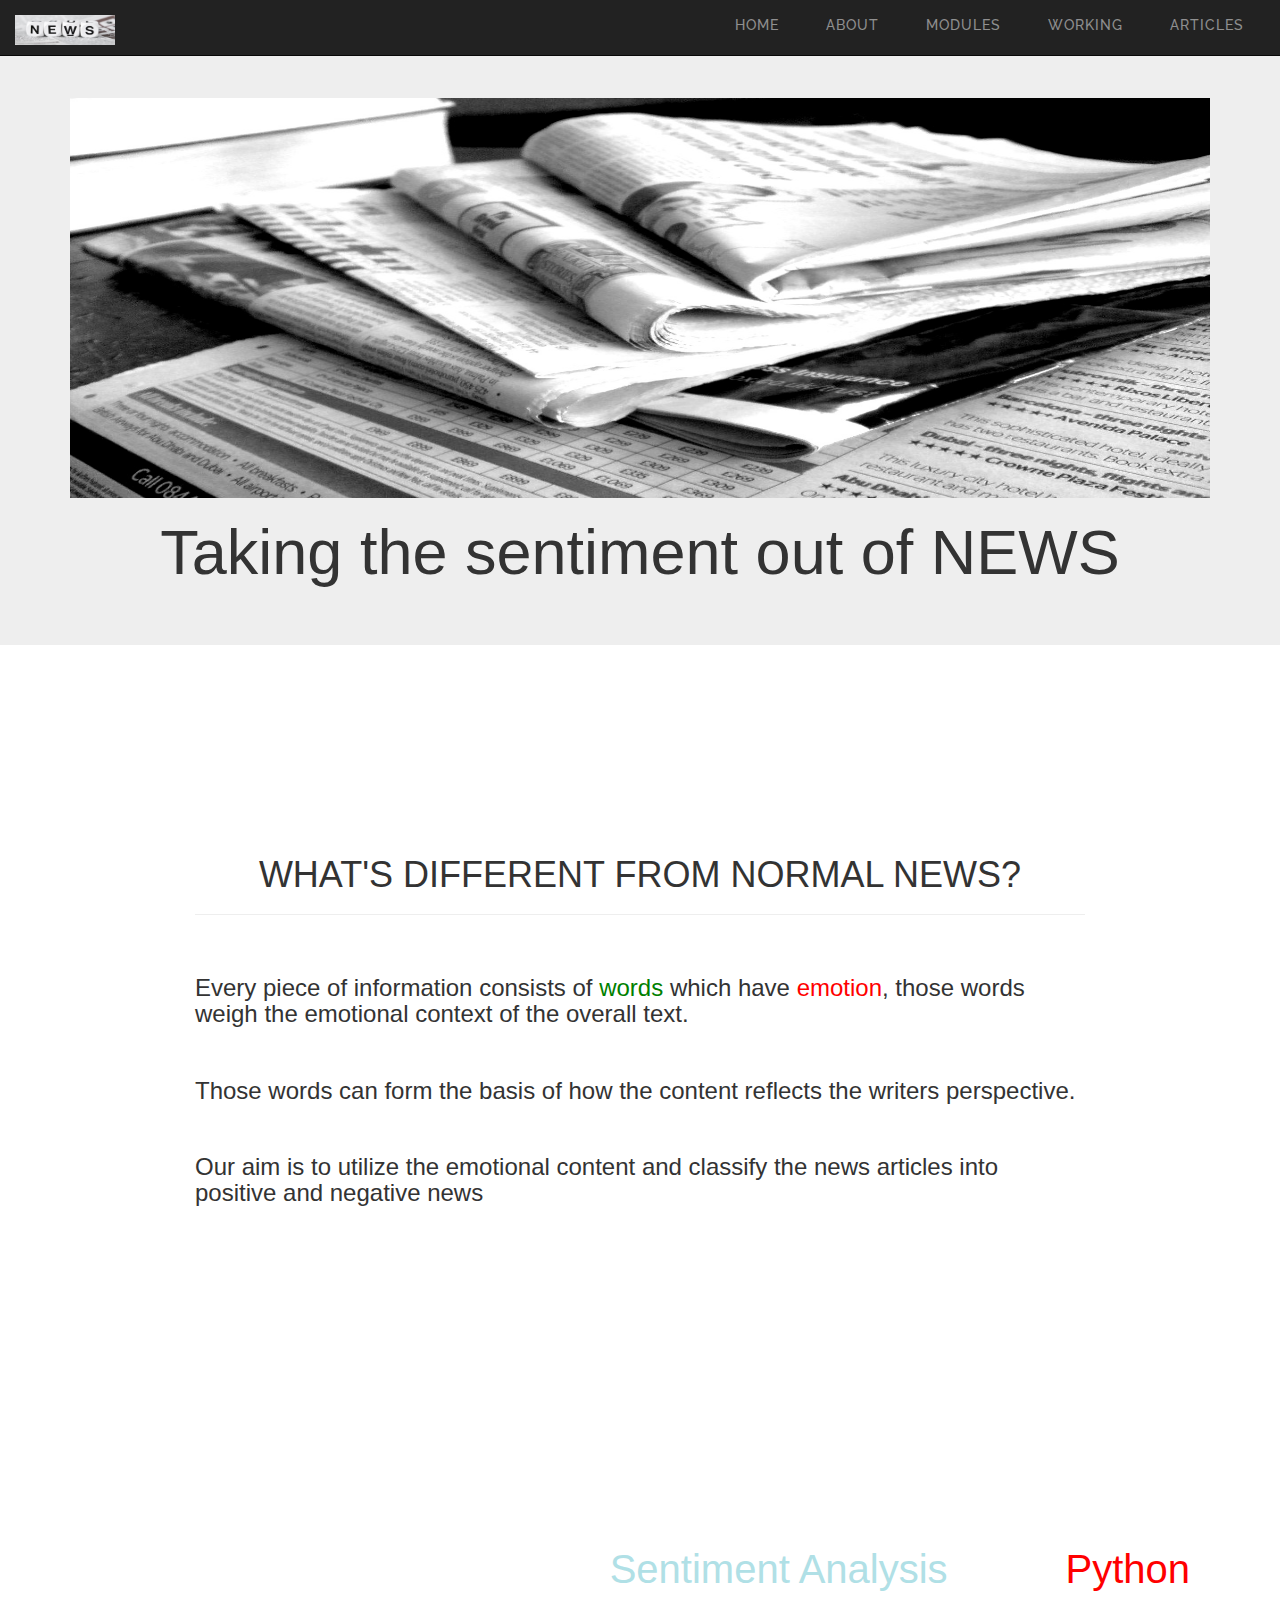
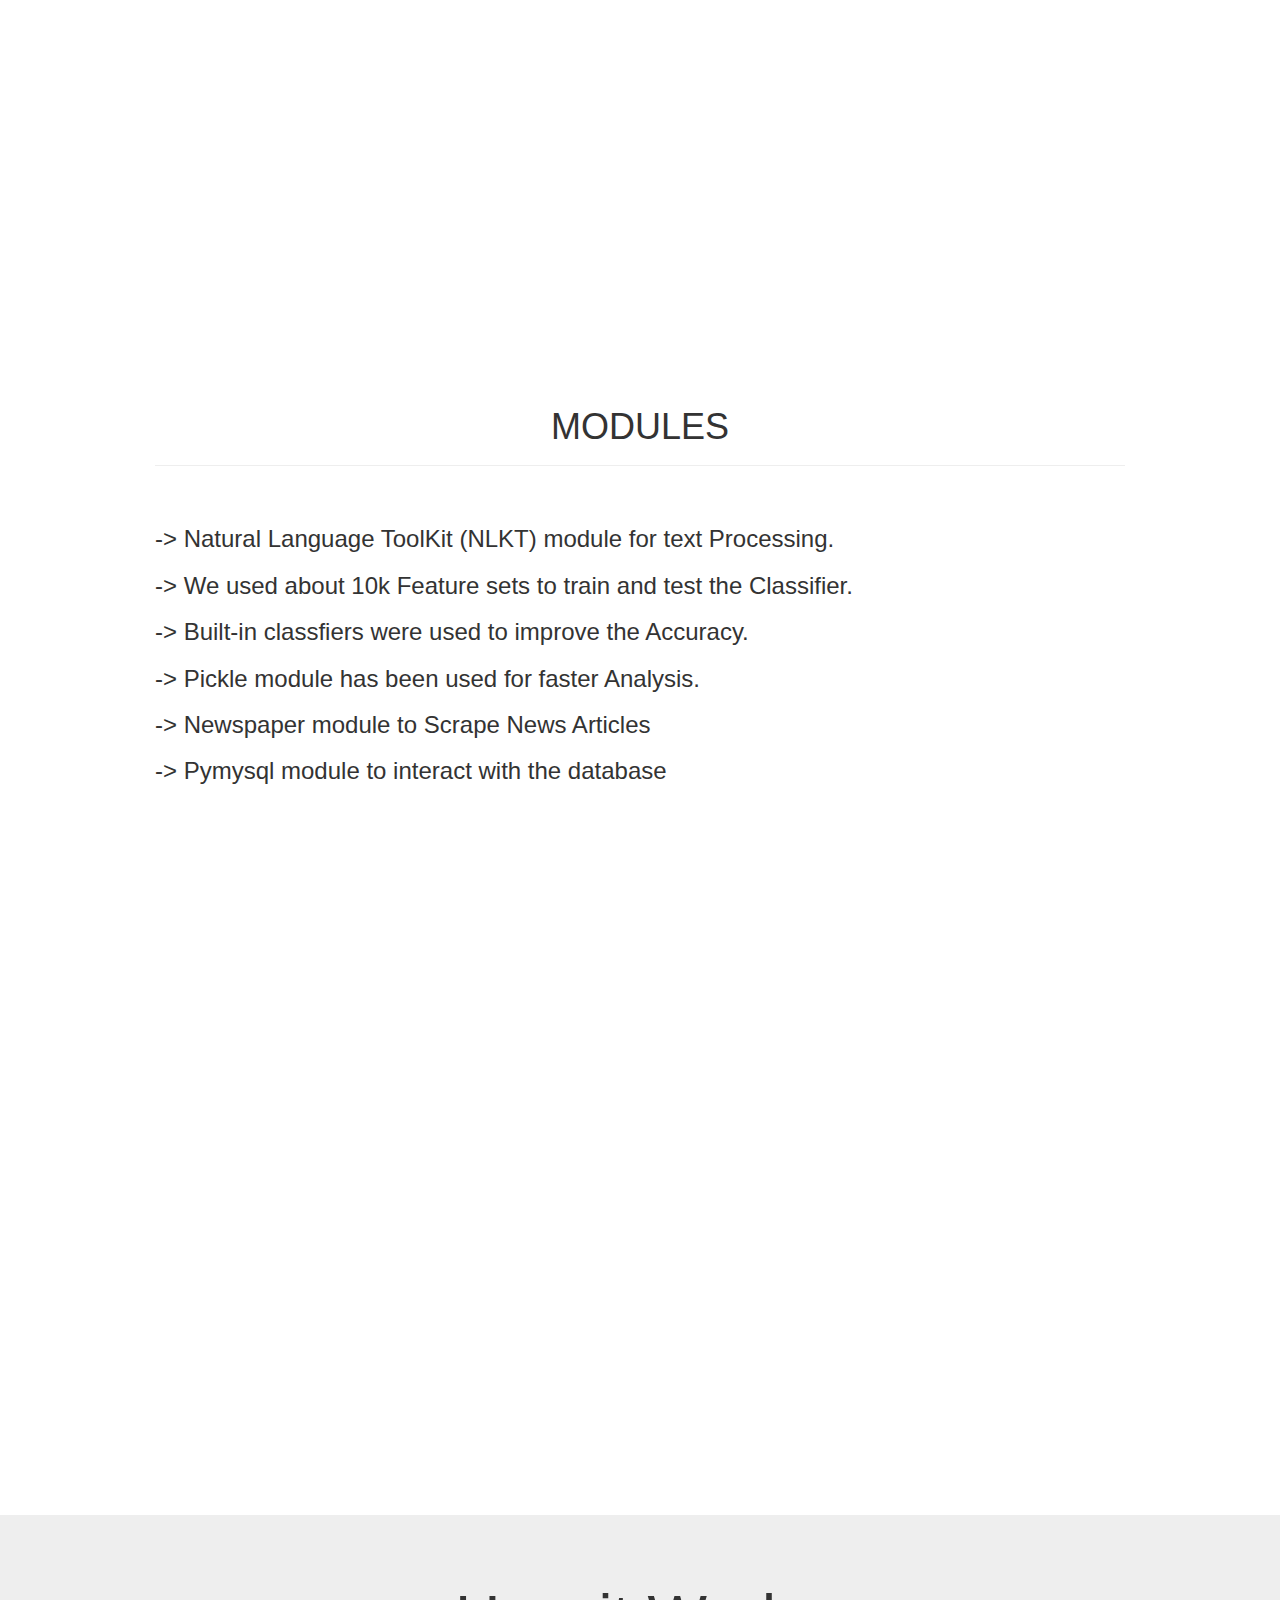
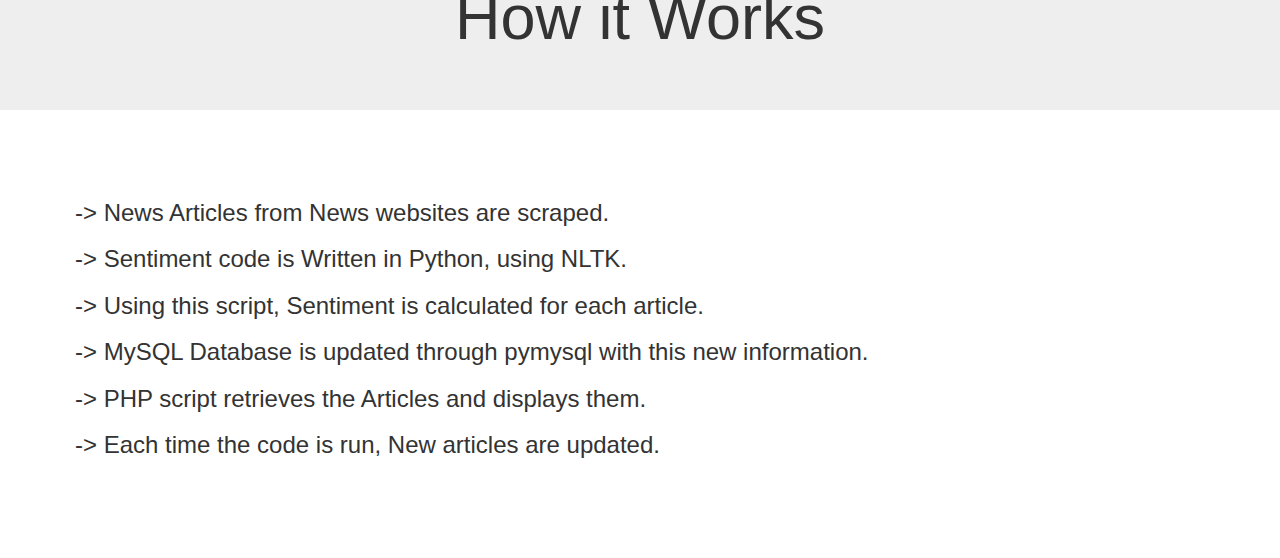
<file: ui/index.html>
<!DOCTYPE html>
<html>
<head>
	<title>NEWS</title>
	<link rel="stylesheet" href="css/style.css">
	
	<link rel="stylesheet" href="css/stylescroll.css">
	<link rel="stylesheet" type="text/css" href="mystyle.css">
	<meta charset="utf-8">
    <meta name="viewport" content="width=device-width, initial-scale=1">
    <link rel="stylesheet" href="https://maxcdn.bootstrapcdn.com/bootstrap/3.3.7/css/bootstrap.min.css">
    <script src="https://ajax.googleapis.com/ajax/libs/jquery/3.3.1/jquery.min.js"></script>
    <script src="https://maxcdn.bootstrapcdn.com/bootstrap/3.3.7/js/bootstrap.min.js"></script>
</head>
<body>

 <nav class="navbar navbar-inverse navbar-fixed-top">
  <div class="container-fluid">
    <div class="navbar-header">
      <button type="button" class="navbar-toggle" data-toggle="collapse" data-target="#myNavbar">
        <span class="icon-bar"></span>
        <span class="icon-bar"></span>
        <span class="icon-bar"></span>
      </button>
      <a class="navbar-brand" href="#"><img src="logo.jpg" height="30px" width="100px"></a>
    </div>
    <div class="collapse navbar-collapse" id="myNavbar">
     <ul class="snip1275" style="text-align: right; padding-top: 5px;">
  <li><a href="#newspaperimg">Home</a></li>
  <li><a href="#about">ABOUT</a></li>
  <li><a href="#mod">MODULES</a></li>
  <li><a href="#par2">WORKING</a></li>
  <li><a href="http://localhost/news/extract.php" target="_blank">ARTICLES</a></li>
    </div>
 </div>
</nav>  


<div class="jumbotron text-center">
<div class="container">
  <img id="newspaperimg" class="img-responsive" src="newspapers.jpg" alt="newspaper" width="400px" height="345px"> 
</div>	
<h1> Taking the sentiment out of NEWS </h1>
</div>

<p id="about" ></p>


<div class="container" style="padding: 140px;">
  <div class="page-header">
    <h1 style="text-align: center;">WHAT'S DIFFERENT FROM NORMAL NEWS?</h1>      
  </div>
  <br>
  <h3>Every piece of information consists of <span style="color: green;">words</span> which have <span style="color: red; ">emotion</span>, those words weigh the emotional context of the overall text.</h3>  
  <br>
  <h3>Those words can form the basis of how the content reflects the writers perspective.</h3>
  <br>
  <h3>Our aim is to utilize the emotional content and classify the news articles into positive and negative news</h3>
</div>


<div class="fix">
	<h1 class="onimg"><span style="color: powderblue;">Sentiment Analysis</span> using <span style="color: red;">Python</span></h1>
</div>

<p id="mod" ></p>
<div class="container" style="padding: 100px;">
	<div class="page-header">
		<h1 style="text-align: center;">MODULES</h1>
	</div>
	<br>
	<h3>-> Natural Language ToolKit (NLKT) module for text Processing.</h3>
	<h3>-> We used about 10k Feature sets to train and test the Classifier.</h3>
	<h3>-> Built-in classfiers were used to improve the Accuracy.</h3>
	<h3>-> Pickle module has been used for faster Analysis.</h3>
	<h3>-> Newspaper module to Scrape News Articles</h3>
	<h3>-> Pymysql module to interact with the database</h3>
	<br>
</div>

<div class="fix2">
</div>

<div id="par2" class="jumbotron text-center">
	<h1>How it Works</h1>

</div>

<div class="container" style="padding: 20px;">
	
	<br>
	<h3>-> News Articles from News websites are scraped.</h3>
	<h3>-> Sentiment code is Written in Python, using NLTK.</h3>
	<h3>-> Using this script, Sentiment is calculated for each article.</h3>
	<h3>-> MySQL Database is updated through pymysql with this new information.</h3>
	<h3>-> PHP script retrieves the Articles and displays them.</h3>
	<h3>-> Each time the code is run, New articles are updated.</h3>
	<br>
</div>


<script src='https://cdnjs.cloudflare.com/ajax/libs/jquery/3.1.0/jquery.min.js'></script>
    <script  src="js/scroll.js"></script>

</body>
</html>
</file>
<file: ui/css/style.css>
@import url(https://fonts.googleapis.com/css?family=Raleway:500);
.snip1275 {
  font-family: 'Raleway', Arial, sans-serif;
  text-align: center;
  text-transform: uppercase;
  font-weight: 500;
  letter-spacing: 1px;
}
.snip1275 * {
  -webkit-box-sizing: border-box;
  box-sizing: border-box;
  -webkit-transition: all 0.35s ease;
  transition: all 0.35s ease;
}
.snip1275 li {
  display: inline-block;
  list-style: outside none none;
  margin: 0.7em 1.5em;
  padding: 0;
}
.snip1275 a {
  padding: 0.3em 0;
  color: rgba(255, 255, 255, 0.5);
  position: relative;
  text-decoration: none;
}
.snip1275 a:before,
.snip1275 a:after {
  height: 3px;
  position: absolute;
  content: '';
  -webkit-transition: all 0.35s ease;
  transition: all 0.35s ease;
  background-color: #2980b9;
  width: 0;
}
.snip1275 a:before {
  top: 0;
  right: 0;
}
.snip1275 a:after {
  bottom: 0;
  left: 0;
}
.snip1275 a:hover,
.snip1275 .current a {
  color: #ffffff;
}
.snip1275 a:hover:before,
.snip1275 .current a:before,
.snip1275 a:hover:after,
.snip1275 .current a:after {
  width: 100%;
}
/* Demo purposes only */
body {
  background-color: #212121;
  padding: 50px 0;
}
</file>
<file: ui/css/stylescroll.css>
body { 
  font: 14px/2 Georgia, serif; 
}

#page-wrap { 
  max-width: 500px; 
  margin: 1rem auto;
  padding: 1rem;
}

h1, h2 {
  line-height: 1.2;
}

p, ul, h1 { 
  margin: 0 0 1rem 0; 
}
</file>
<file: ui/mystyle.css>
.img-responsive{
	width: 1200px;
	max-height: 400px;
	padding-left: -100px;
}

h2{
	padding-top: 30px;
	text-align:center;
}

h4{
	text-align: center;
}

.onimg{
	font-size: 40px;
	color: white;
	float: right;
	margin-right: 90px;
	margin-top: 90px;
}

.fix{
	background-image: url("screen.jpg");
	min-height: 500px; 
	padding-top: 100px;
    /* Create the parallax scrolling effect */
    background-attachment: fixed;
    background-position: center;
    background-repeat: no-repeat;
    background-size: cover;
	}

.fix2{
	background-image: url("sentipic.png");
	height: 600px; 
	width: 100%;
	background-size: 900px 500px;

    /* Create the parallax scrolling effect */
    background-attachment: fixed;
    background-position: center;
    background-repeat: no-repeat;
    
	}
</file>
